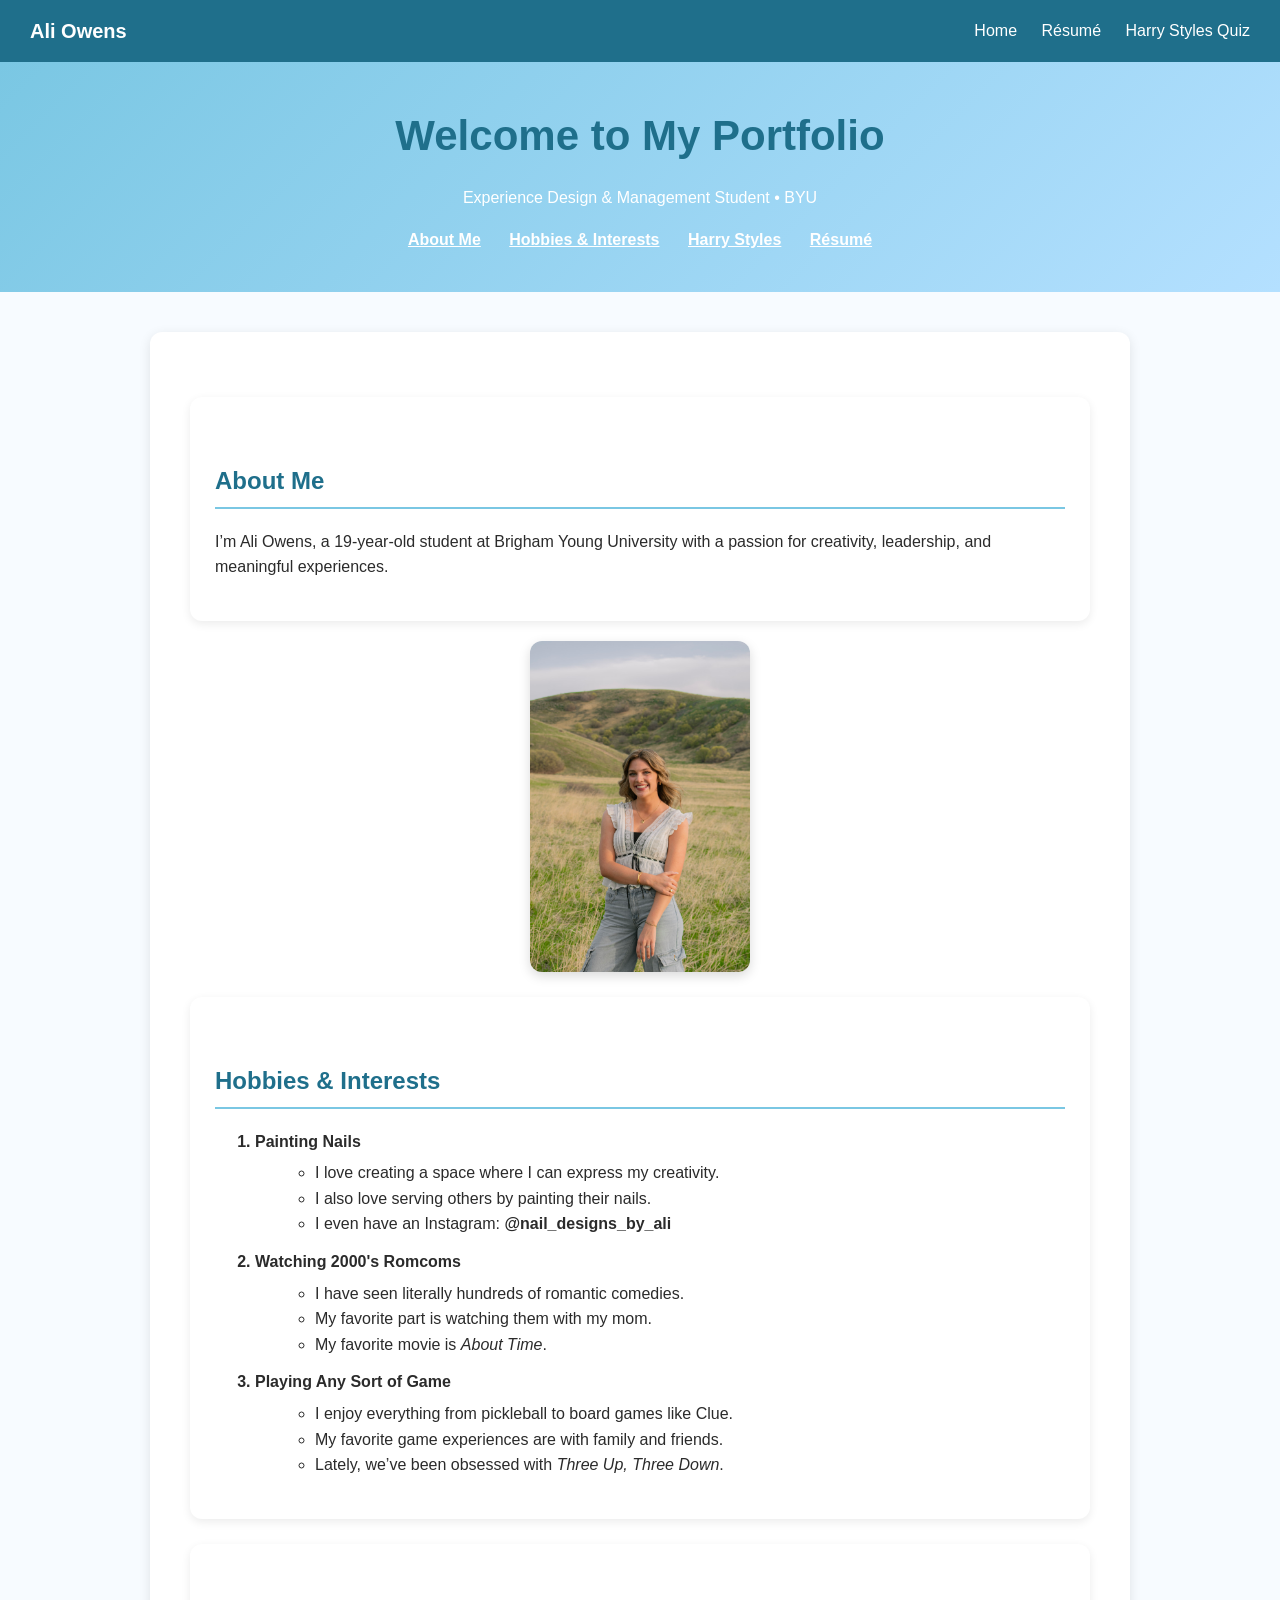
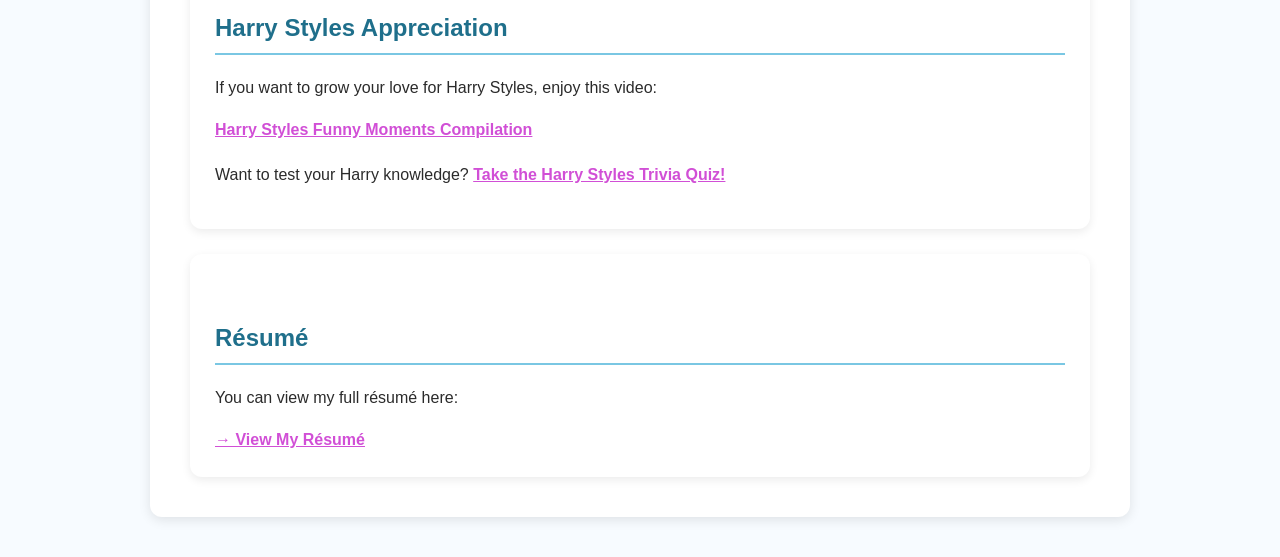
<file: index.html>
<!DOCTYPE html>
<html lang="en">
<head>
    <meta charset="UTF-8">
    <title>Ali Owens – About Me</title>
<Link rel="stylesheet" href="./Styles/styles.css">

</head>

<body>

<!-- NAVIGATION BAR -->
<nav>
    <div style="color:white; font-size:20px; font-weight:600;">Ali Owens</div>
    <div>
        <a href="index.html">Home</a>
        <a href="resume.html">Résumé</a>
        <a href="harry-quiz.html">Harry Styles Quiz</a>
    </div>
</nav>

<header>
    <h1>Welcome to My Portfolio</h1>
    <p>Experience Design & Management Student • BYU</p>

    <!-- On-page anchor navigation -->
    <div class="anchor-nav">
        <a href="#about">About Me</a>
        <a href="#hobbies">Hobbies & Interests</a>
        <a href="#harry">Harry Styles</a>
        <a href="#resume">Résumé</a>
    </div>
</header>

<div class="container">

    <!-- ABOUT ME SECTION -->
    <div id="about" class="section-card">
        <h2>About Me</h2>
        <p>I’m Ali Owens, a 19‑year‑old student at Brigham Young University with a passion for creativity, leadership, and meaningful experiences.</p>
    </div>

    <img src="Images/Profile 2.JPG" alt="Ali Owens" class="profile-img">

    <!-- HOBBIES & INTERESTS SECTION -->
    <div id="hobbies" class="section-card">
        <h2>Hobbies & Interests</h2>

        <ol>
            <li>Painting Nails</li>
            <ul>
                <li>I love creating a space where I can express my creativity.</li>
                <li>I also love serving others by painting their nails.</li>
                <li>I even have an Instagram: <strong>@nail_designs_by_ali</strong></li>
            </ul>

            <li>Watching 2000's Romcoms</li>
            <ul>
                <li>I have seen literally hundreds of romantic comedies.</li>
                <li>My favorite part is watching them with my mom.</li>
                <li>My favorite movie is <em>About Time</em>.</li>
            </ul>

            <li>Playing Any Sort of Game</li>
            <ul>
                <li>I enjoy everything from pickleball to board games like Clue.</li>
                <li>My favorite game experiences are with family and friends.</li>
                <li>Lately, we’ve been obsessed with <em>Three Up, Three Down</em>.</li>
            </ul>
        </ol>
    </div>

    <!-- HARRY STYLES SECTION -->
    <div id="harry" class="section-card">
        <h2>Harry Styles Appreciation</h2>
        <p>If you want to grow your love for Harry Styles, enjoy this video:</p>
        <a href="https://www.bing.com/videos/riverview/relatedvideo?q=harry+styles+top+funny+moments+compilation&&mid=3CEEA0452552BF2318393CEEA0452552BF231839&churl=https%3a%2f%2fwww.youtube.com%2fchannel%2fUChCROn1QNv0kKq3F9Q62PEw&FORM=VAMGZC" 
           target="_blank">
           Harry Styles Funny Moments Compilation
        </a>

        <p style="margin-top:20px;">
            Want to test your Harry knowledge?  
            <a href="harry-quiz.html">Take the Harry Styles Trivia Quiz!</a>
        </p>
    </div>

    <!-- RESUME SECTION -->
    <div id="resume" class="section-card">
        <h2>Résumé</h2>
        <p>You can view my full résumé here:</p>
        <a href="resume.html">→ View My Résumé</a>
    </div>

</div>

</body>
</html>
</file>
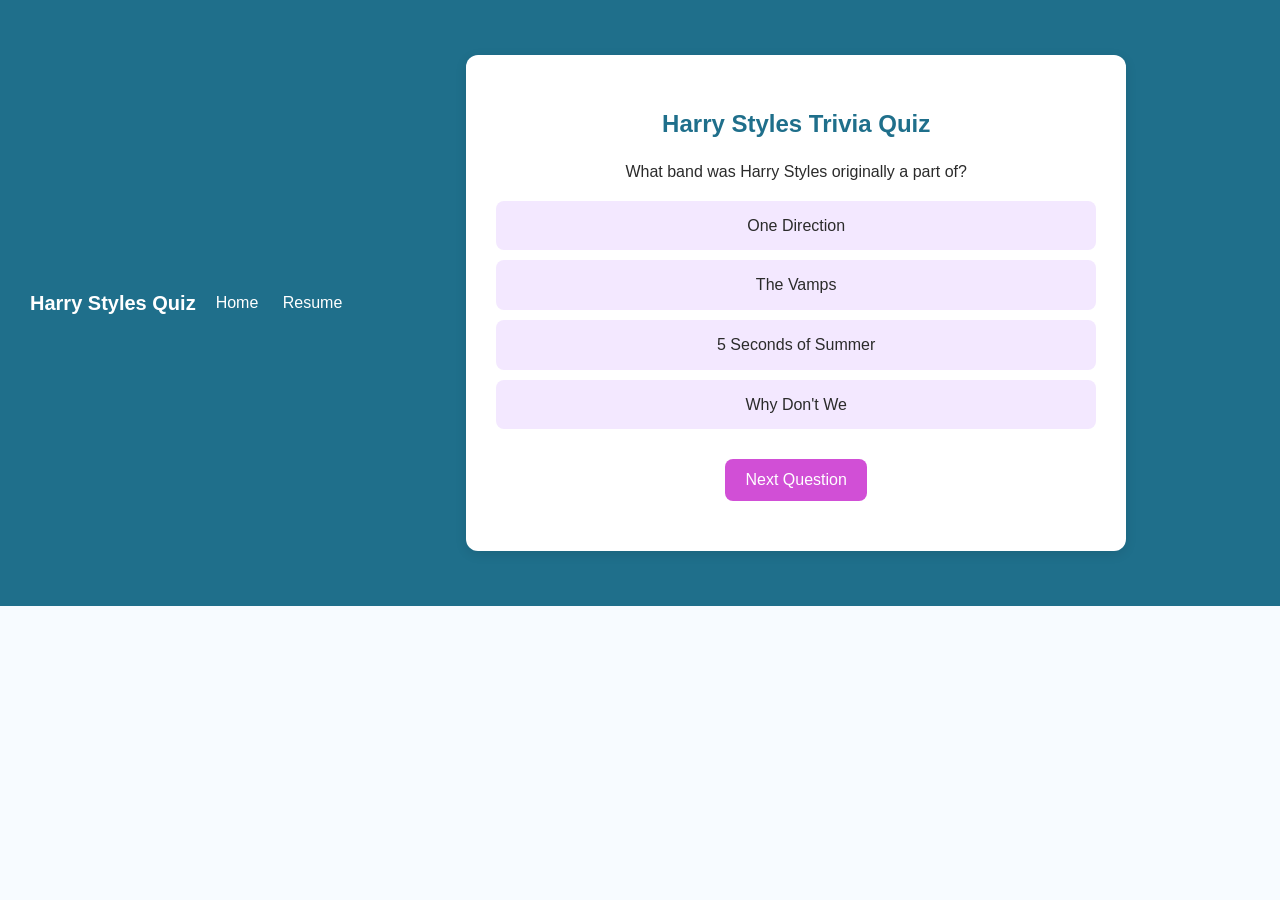
<file: harry-quiz.html>
<!DOCTYPE html>
<html lang="en">
<head>
    <meta charset="UTF-8">
    <title>Harry Styles Trivia Quiz</title>

    <link rel="stylesheet" href="./Styles/styles.css">
</head>

<body>

<nav>
    <div style="color:white; font-size:20px; font-weight:600;">Harry Styles Quiz</div>
    <div>
        <a href="index.html">Home</a>
        <a href="resume.html">Resume</a>
    </div>

<div class="quiz-container">
    <h1>Harry Styles Trivia Quiz</h1>
    <p id="question"></p>

    <div id="options"></div>

    <button onclick="nextQuestion()">Next Question</button>

    <p id="result"></p>
</div>

<script>
    const quizData = [
        {
            question: "What band was Harry Styles originally a part of?",
            options: ["One Direction", "The Vamps", "5 Seconds of Summer", "Why Don't We"],
            answer: "One Direction"
        },
        {
            question: "What is the name of Harry Styles' first solo album?",
            options: ["Fine Line", "Harry Styles", "Watermelon Sugar", "Adore You"],
            answer: "Harry Styles"
        },
        {
            question: "Which movie did Harry Styles star in?",
            options: ["Dunkirk", "La La Land", "The Notebook", "Inception"],
            answer: "Dunkirk"
        },
        {
            question: "What is Harry Styles' famous fruit-themed song?",
            options: ["Kiwi", "Banana Pancakes", "Peaches", "Strawberry Swing"],
            answer: "Kiwi"
        },
        {
            question: "What year was Harry Styles born?",
            options: ["1994", "1992", "1996", "1990"],
            answer: "1994"
        }
    ];

    let currentQuestion = 0;
    let score = 0;

    function loadQuestion() {
        document.getElementById("result").innerHTML = "";
        const q = quizData[currentQuestion];
        document.getElementById("question").innerText = q.question;

        const optionsDiv = document.getElementById("options");
        optionsDiv.innerHTML = "";

        q.options.forEach(option => {
            const div = document.createElement("div");
            div.className = "option";
            div.innerText = option;
            div.onclick = () => checkAnswer(option);
            optionsDiv.appendChild(div);
        });
    }

    function checkAnswer(selected) {
        const correct = quizData[currentQuestion].answer;
        const result = document.getElementById("result");

        if (selected === correct) {
            score++;
            result.innerHTML = "Correct! 🎉";
            result.style.color = "green";
        } else {
            result.innerHTML = "Incorrect! The correct answer was: " + correct;
            result.style.color = "red";
        }
    }

    function nextQuestion() {
        currentQuestion++;
        if (currentQuestion < quizData.length) {
            loadQuestion();
        } else {
            document.getElementById("question").innerText = "Quiz Complete!";
            document.getElementById("options").innerHTML = "";
            document.getElementById("result").innerHTML = 
                `You scored ${score} out of ${quizData.length}! 💖`;
        }
    }

    loadQuestion();
</script>

</body>
</html>
</file>
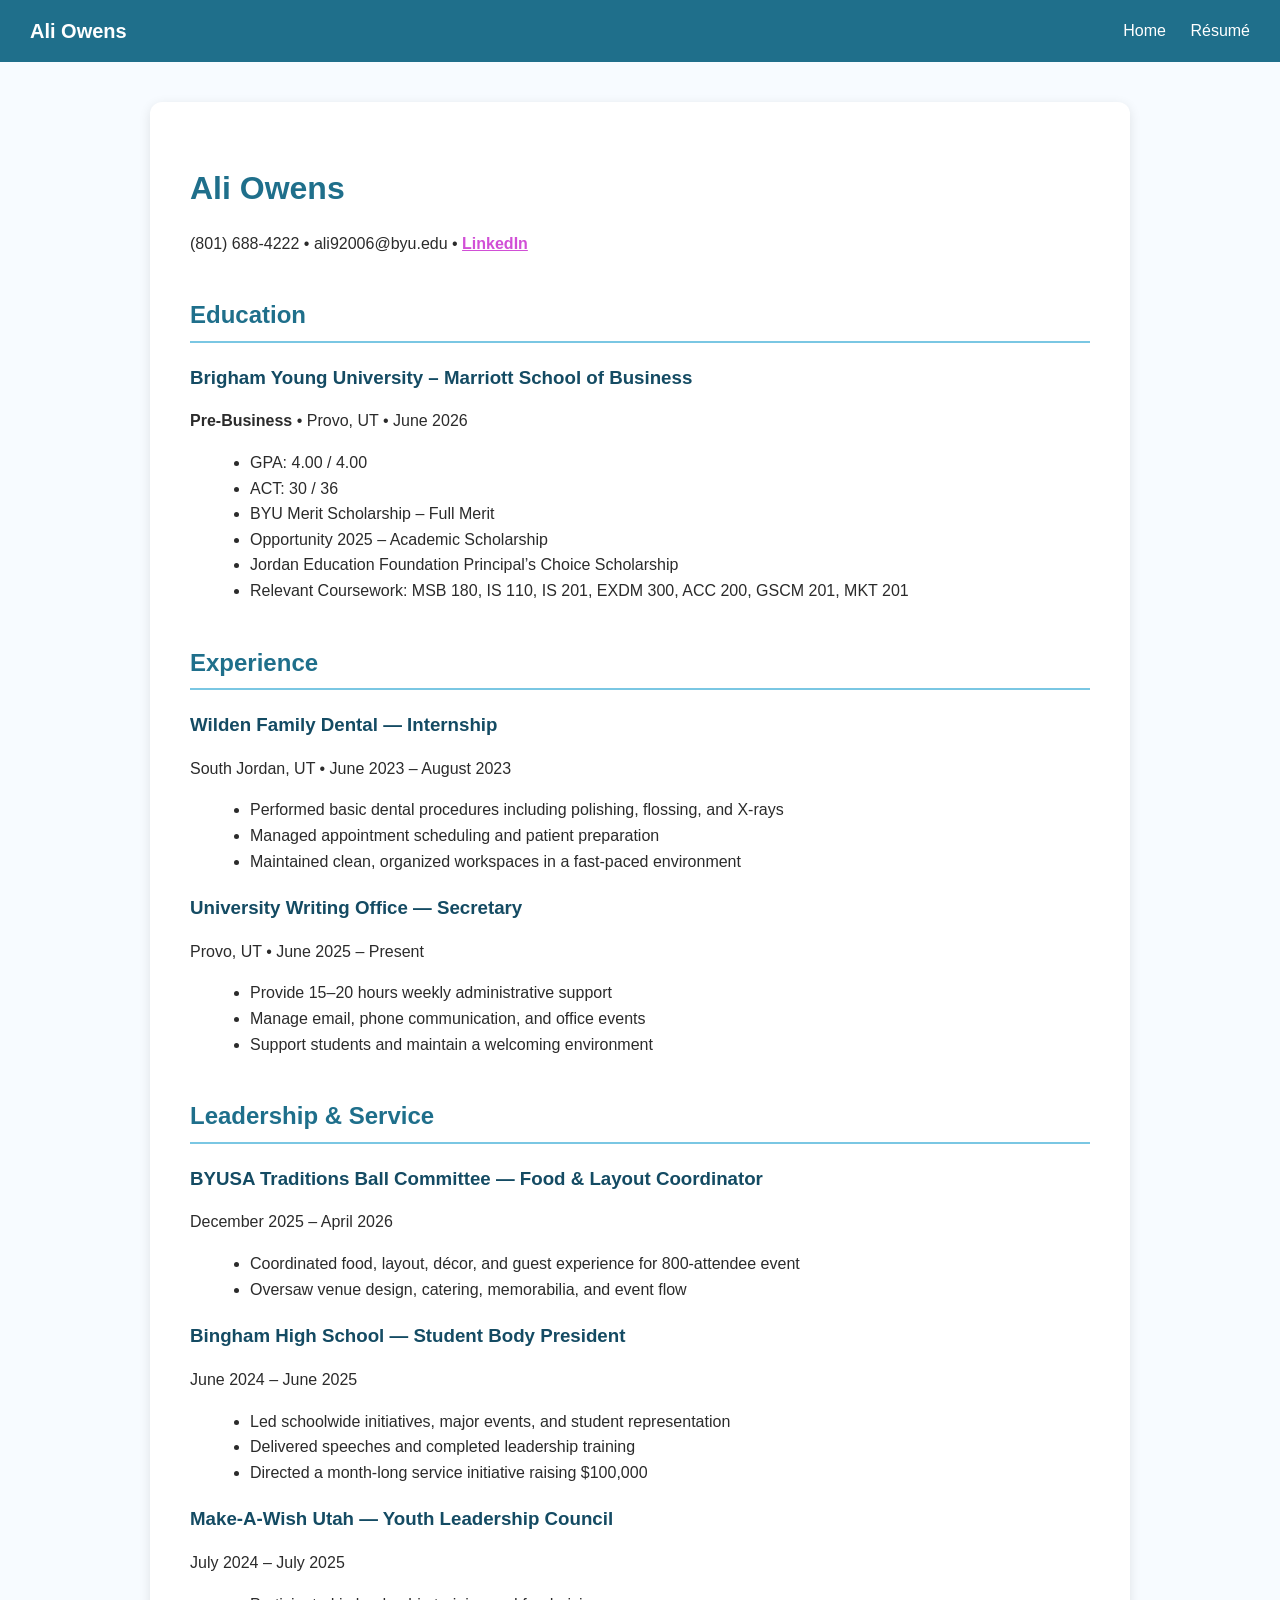
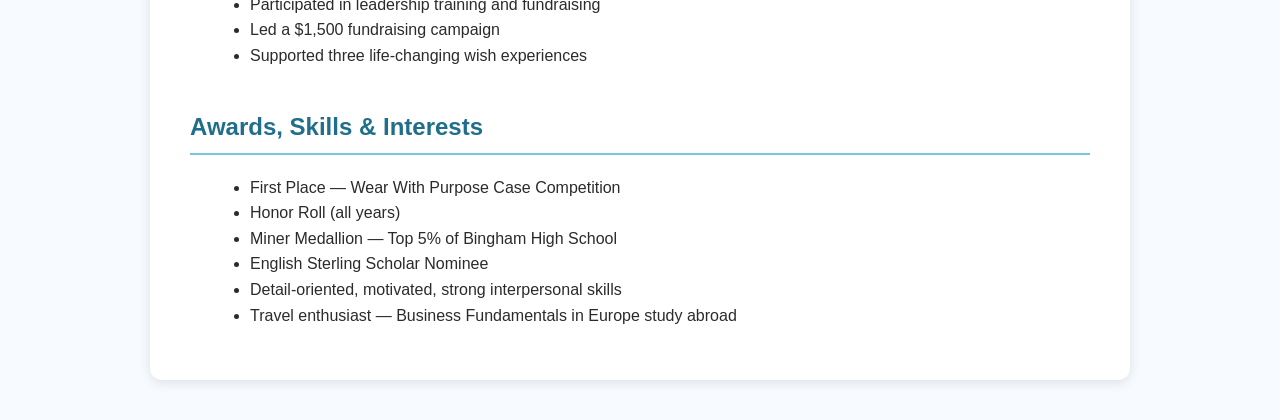
<file: resume.html>
<!DOCTYPE html>
<html lang="en">
<head>
    <meta charset="UTF-8">
    <title>Résumé – Ali Owens</title>

<Link rel="stylesheet" href="./Styles/styles.css">
</head>

<body>

<nav>
    <div style="color:white; font-size:20px; font-weight:600;">Ali Owens</div>
    <div>
        <a href="index.html">Home</a>
        <a href="resume.html">Résumé</a>
    </div>
</nav>

<div class="container">

    <h1>Ali Owens</h1>
    <p>(801) 688‑4222 • ali92006@byu.edu • <a href="https://www.linkedin.com/in/ali-owens-246871389" target="_blank">LinkedIn</a></p>

    <h2>Education</h2>
    <h3>Brigham Young University – Marriott School of Business</h3>
    <p><strong>Pre‑Business</strong> • Provo, UT • June 2026</p>
    <ul>
        <li>GPA: 4.00 / 4.00</li>
        <li>ACT: 30 / 36</li>
        <li>BYU Merit Scholarship – Full Merit</li>
        <li>Opportunity 2025 – Academic Scholarship</li>
        <li>Jordan Education Foundation Principal’s Choice Scholarship</li>
        <li>Relevant Coursework: MSB 180, IS 110, IS 201, EXDM 300, ACC 200, GSCM 201, MKT 201</li>
    </ul>

    <h2>Experience</h2>

    <h3>Wilden Family Dental — Internship</h3>
    <p>South Jordan, UT • June 2023 – August 2023</p>
    <ul>
        <li>Performed basic dental procedures including polishing, flossing, and X‑rays</li>
        <li>Managed appointment scheduling and patient preparation</li>
        <li>Maintained clean, organized workspaces in a fast‑paced environment</li>
    </ul>

    <h3>University Writing Office — Secretary</h3>
    <p>Provo, UT • June 2025 – Present</p>
    <ul>
        <li>Provide 15–20 hours weekly administrative support</li>
        <li>Manage email, phone communication, and office events</li>
        <li>Support students and maintain a welcoming environment</li>
    </ul>

    <h2>Leadership & Service</h2>

    <h3>BYUSA Traditions Ball Committee — Food & Layout Coordinator</h3>
    <p>December 2025 – April 2026</p>
    <ul>
        <li>Coordinated food, layout, décor, and guest experience for 800‑attendee event</li>
        <li>Oversaw venue design, catering, memorabilia, and event flow</li>
    </ul>

    <h3>Bingham High School — Student Body President</h3>
    <p>June 2024 – June 2025</p>
    <ul>
        <li>Led schoolwide initiatives, major events, and student representation</li>
        <li>Delivered speeches and completed leadership training</li>
        <li>Directed a month‑long service initiative raising $100,000</li>
    </ul>

    <h3>Make‑A‑Wish Utah — Youth Leadership Council</h3>
    <p>July 2024 – July 2025</p>
    <ul>
        <li>Participated in leadership training and fundraising</li>
        <li>Led a $1,500 fundraising campaign</li>
        <li>Supported three life‑changing wish experiences</li>
    </ul>

    <h2>Awards, Skills & Interests</h2>
    <ul>
        <li>First Place — Wear With Purpose Case Competition</li>
        <li>Honor Roll (all years)</li>
        <li>Miner Medallion — Top 5% of Bingham High School</li>
        <li>English Sterling Scholar Nominee</li>
        <li>Detail‑oriented, motivated, strong interpersonal skills</li>
        <li>Travel enthusiast — Business Fundamentals in Europe study abroad</li>
    </ul>

</div>

</body>
</html>
</file>
<file: Styles/styles.css>
/* -------------------------------- */
/* GLOBAL STYLES (ALL PAGES)        */
/* -------------------------------- */

body {
    background-color: #f7fbff;
    font-family: "Segoe UI", Arial, sans-serif;
    color: #2b2b2b;
    margin: 0;
    padding: 0;
    line-height: 1.6;
}

/* NAVIGATION BAR */
nav {
    background-color: #1f6f8b;
    padding: 15px 30px;
    display: flex;
    justify-content: space-between;
    align-items: center;
}

nav a {
    color: #ffffff;
    text-decoration: none;
    margin-left: 20px;
    font-size: 16px;
    font-weight: 500;
}

nav a:hover {
    text-decoration: underline;
}

nav a:visited {
    color: #b63fba;
}

/* HEADINGS */
h1 {
    color: #1f6f8b;
    margin-bottom: 5px;
}

h2 {
    margin-top: 40px;
    border-bottom: 2px solid #7ac7e3;
    padding-bottom: 6px;
    color: #1f6f8b;
}

h3 {
    margin-bottom: 5px;
    color: #144b63;
}

/* LINKS */
a {
    color: #d14fd6;
    font-weight: bold;
}

/* LISTS */
ol > li {
    margin-top: 12px;
    font-weight: 600;
}

ul {
    margin-left: 20px;
    margin-top: 6px;
    margin-bottom: 12px;
}

/* MAIN CONTAINER (About Me + Résumé) */
.container {
    width: 85%;
    max-width: 900px;
    margin: 40px auto;
    background: white;
    padding: 40px;
    border-radius: 12px;
    box-shadow: 0 3px 12px rgba(0,0,0,0.1);
}

/* -------------------------------- */
/* ABOUT ME PAGE STYLES             */
/* -------------------------------- */

header {
    background: linear-gradient(135deg, #7ac7e3, #b4e0ff);
    padding: 40px 20px;
    text-align: center;
    color: #fff;
}

header h1 {
    margin: 0;
    font-size: 42px;
}

/* Anchor Navigation */
.anchor-nav {
    margin-top: 15px;
}

.anchor-nav a {
    margin: 0 12px;
    color: #ffffff;
    font-weight: 600;
    text-decoration: underline;
}

/* Profile Image */
.profile-img {
    width: 220px;
    border-radius: 12px;
    display: block;
    margin: 20px auto;
    box-shadow: 0 4px 12px rgba(0,0,0,0.15);
}

/* Section Cards */
.section-card {
    background: #ffffff;
    padding: 25px;
    border-radius: 12px;
    margin-top: 25px;
    box-shadow: 0 3px 10px rgba(0,0,0,0.08);
}

/* -------------------------------- */
/* QUIZ PAGE STYLES                 */
/* -------------------------------- */

/* Override global alignment for quiz page */
.quiz-page {
    text-align: center;
}

/* Quiz Container */
.quiz-container {
    width: 80%;
    max-width: 600px;
    margin: 40px auto;
    background: white;
    padding: 30px;
    border-radius: 12px;
    box-shadow: 0 3px 12px rgba(0,0,0,0.1);
    text-align: center;
}

/* Harry Styles Header Image */
.harry-header {
    width: 100%;
    max-height: 300px;
    object-fit: cover;
    border-bottom: 4px solid #d14fd6;
}

/* Superfan Badge */
.badge {
    display: inline-block;
    background-color: #d14fd6;
    color: white;
    padding: 10px 20px;
    border-radius: 30px;
    font-size: 18px;
    font-weight: bold;
    margin-top: -20px;
    box-shadow: 0 3px 10px rgba(0,0,0,0.2);
}

/* Quiz Buttons */
button {
    background-color: #d14fd6;
    color: white;
    border: none;
    padding: 12px 20px;
    margin-top: 20px;
    border-radius: 8px;
    font-size: 16px;
    cursor: pointer;
}

button:hover {
    background-color: #b63fba;
}

/* Quiz Options */
.option {
    background-color: #f3e8ff;
    padding: 12px;
    margin: 10px 0;
    border-radius: 8px;
    cursor: pointer;
    font-weight: 500;
}

.option:hover {
    background-color: #e3d2ff;
}

/* Quiz Result Text */
#result {
    font-size: 20px;
    margin-top: 20px;
    font-weight: bold;
}
</file>
